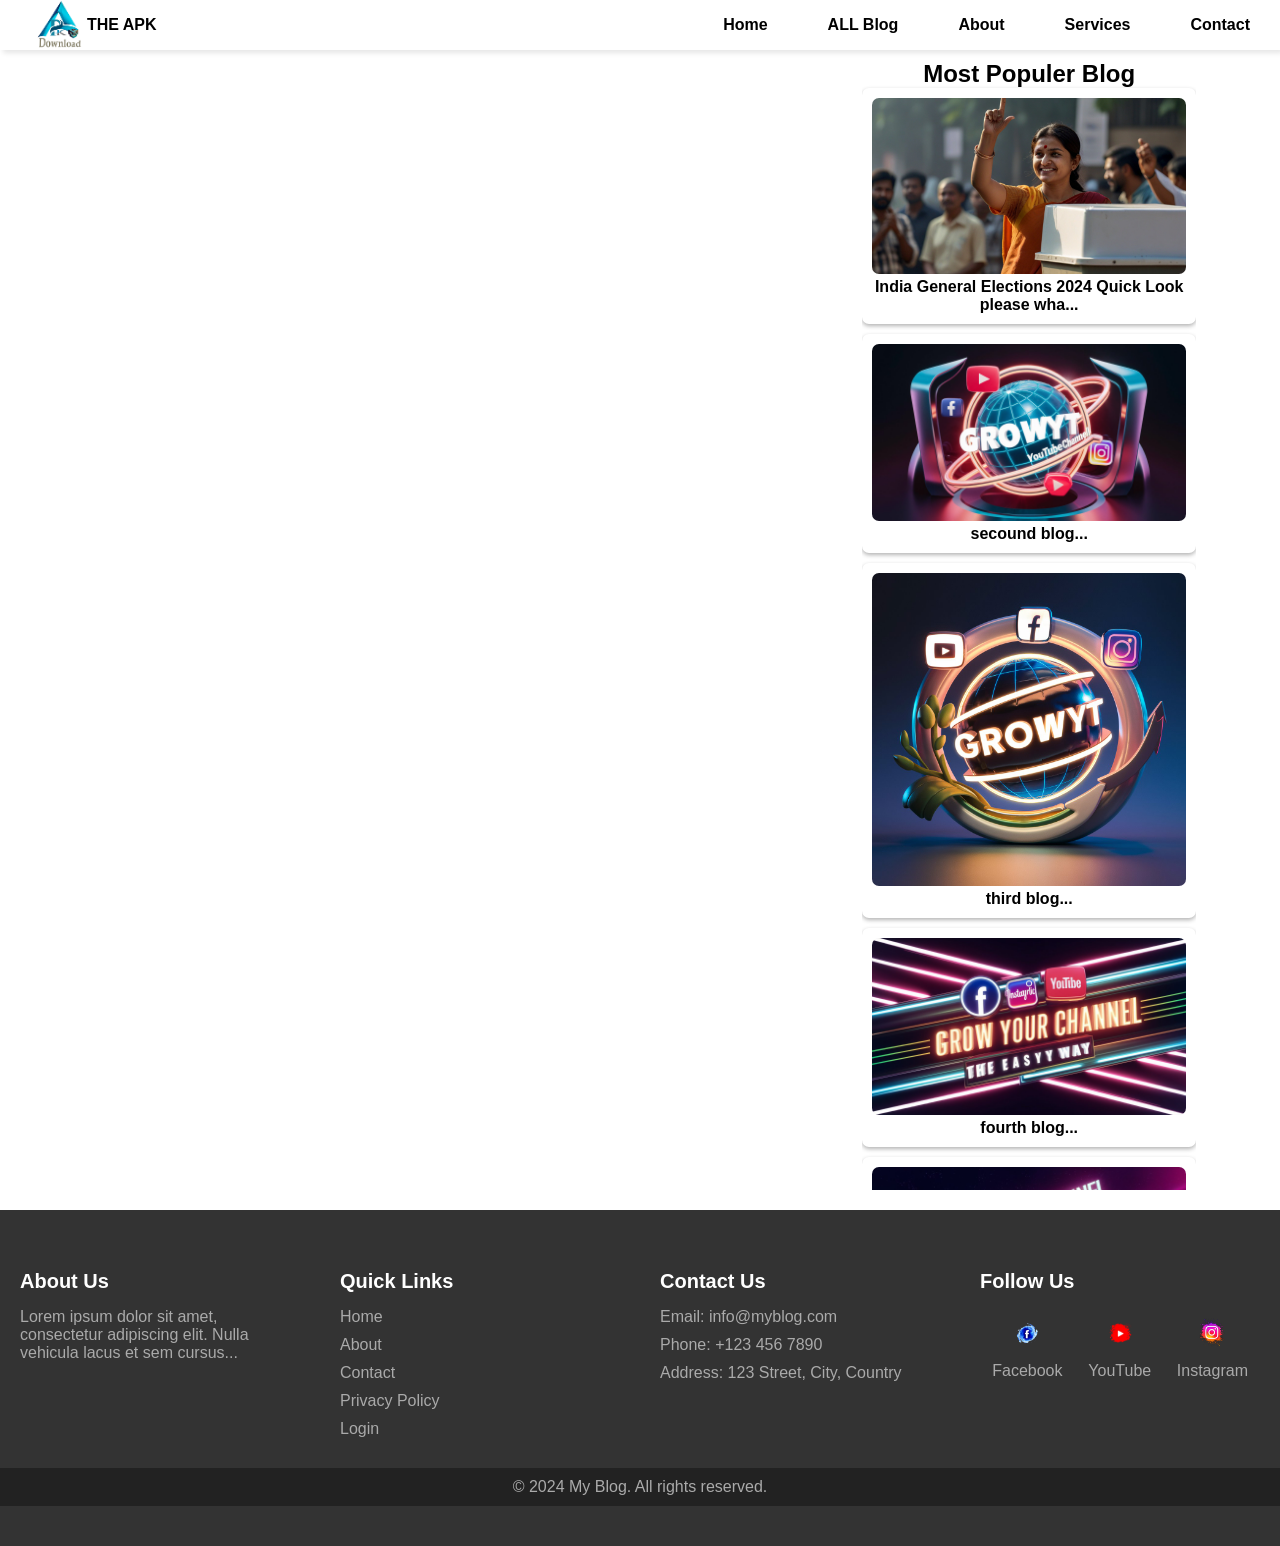
<file: resent_blog.html>
<!DOCTYPE html>
<html lang="en">

<head>
  <meta charset="UTF-8" />
  <meta name="viewport" content="width=device-width, initial-scale=1.0" />
  <title id="Title_top">The Apk Downlods</title>
  <link rel="icon" href="../assets/image/faveicin.png" type="image/x-icon" />
  <link rel="stylesheet" href="../assets/css/blog_detils.css">
</head>

<body>
  <div class="Body">
    <nav>
      <ul class="sidebar">
        <li id="close_menu"><a><svg xmlns="http://www.w3.org/2000/svg" height="26px" viewBox="0 -960 960 960"
              width="26px" fill="#000">
              <path
                d="m256-200-56-56 224-224-224-224 56-56 224 224 224-224 56 56-224 224 224 224-56 56-224-224-224 224Z" />
            </svg></a></li>
        <li><a href="index.html">Home</a></li>
        <li><a href="pages/all_blog.html">ALL Blog</a></li>
        <li><a href="./pages/about.html">About</a></li>
        <li><a href="./pages/services.html">Services</a></li>
        <li><a href="./pages/contact.html">Contact</a></li>
      </ul>
      <ul>
        <li><a href=""><img id="nav_logo" src="../assets/image/faveicin.png" alt="">THE APK</a></li>
        <li class="hide "><a href="index.html">Home</a></li>
        <li class="hide"><a href="all_blog.html">ALL Blog</a></li>
        <li class="hide"><a href="./pages/about.html">About</a></li>
        <li class="hide"><a href="./pages/services.html">Services</a></li>
        <li class="hide"><a href="./pages/contact.html">Contact</a></li>
        <li id="menu_open"><a><svg xmlns="http://www.w3.org/2000/svg" height="26px" viewBox="0 -960 960 960"
              width="26px" fill="#000">
              <path d="M120-240v-80h720v80H120Zm0-200v-80h720v80H120Zm0-200v-80h720v80H120Z">
            </svg></a></li>

      </ul>
    </nav>

  </div>

  <div class="blog">
    <div class="blog-sec">
      <h1 id="blog-title"></h1>
      <img id="blog-main-image" alt="" />
      <p id="blog-description"></p>
      <div id="blog-details" class="blog-details">

      </div>
    </div>
    <div class="re-sec">
      <div id="recent-blogs" class="recent-blogs">
        <h2>Most Populer Blog</h2>
      </div>
    </div>
  </div>
  </div>
  <footer class="footer">
    <div class="container">
      <div class="footer-content">
        <div class="footer-section about">
          <h3>About Us</h3>
          <p>
            Lorem ipsum dolor sit amet, consectetur adipiscing elit. Nulla
            vehicula lacus et sem cursus...
          </p>
        </div>
        <div class="footer-section quick-links">
          <h3>Quick Links</h3>
          <ul>
            <li><a href="index.html">Home</a></li>
            <li><a href="./pages/about.html">About</a></li>
            <li><a href="./pages/contact.html">Contact</a></li>
            <li><a href="./pages/privacy_policy.html">Privacy Policy</a></li>
            <li><a href="./pages/*">Login</a></li>
          </ul>
        </div>
        <div class="footer-section contact">
          <h3>Contact Us</h3>
          <ul>
            <li>Email: info@myblog.com</li>
            <li>Phone: +123 456 7890</li>
            <li>Address: 123 Street, City, Country</li>
          </ul>
        </div>
        <div class="footer-section social">
          <h3>Follow Us</h3>
          <ul class="social-icons">
            <li>
              <a href="#"><img src="../assets/image/facebook.png" alt="Facebook" />Facebook</a>
            </li>
            <li>
              <a href="#"><img src="../assets/image/youtube.png" alt="youtube" />YouTube</a>
            </li>
            <li>
              <a href="#"><img src="../assets/image/instagram.png" alt="Instagram" />Instagram</a>
            </li>

          </ul>
        </div>
      </div>
    </div>
    <div class="footer-bottom">
      <p>&copy; 2024 My Blog. All rights reserved.</p>
    </div>
  </footer>
</body>
<!-- <script type="module" src="./assets/js/config.js"></script> -->
<script type="module" src="./assets/js/resent_blog.js"></script>

</html>
</file>
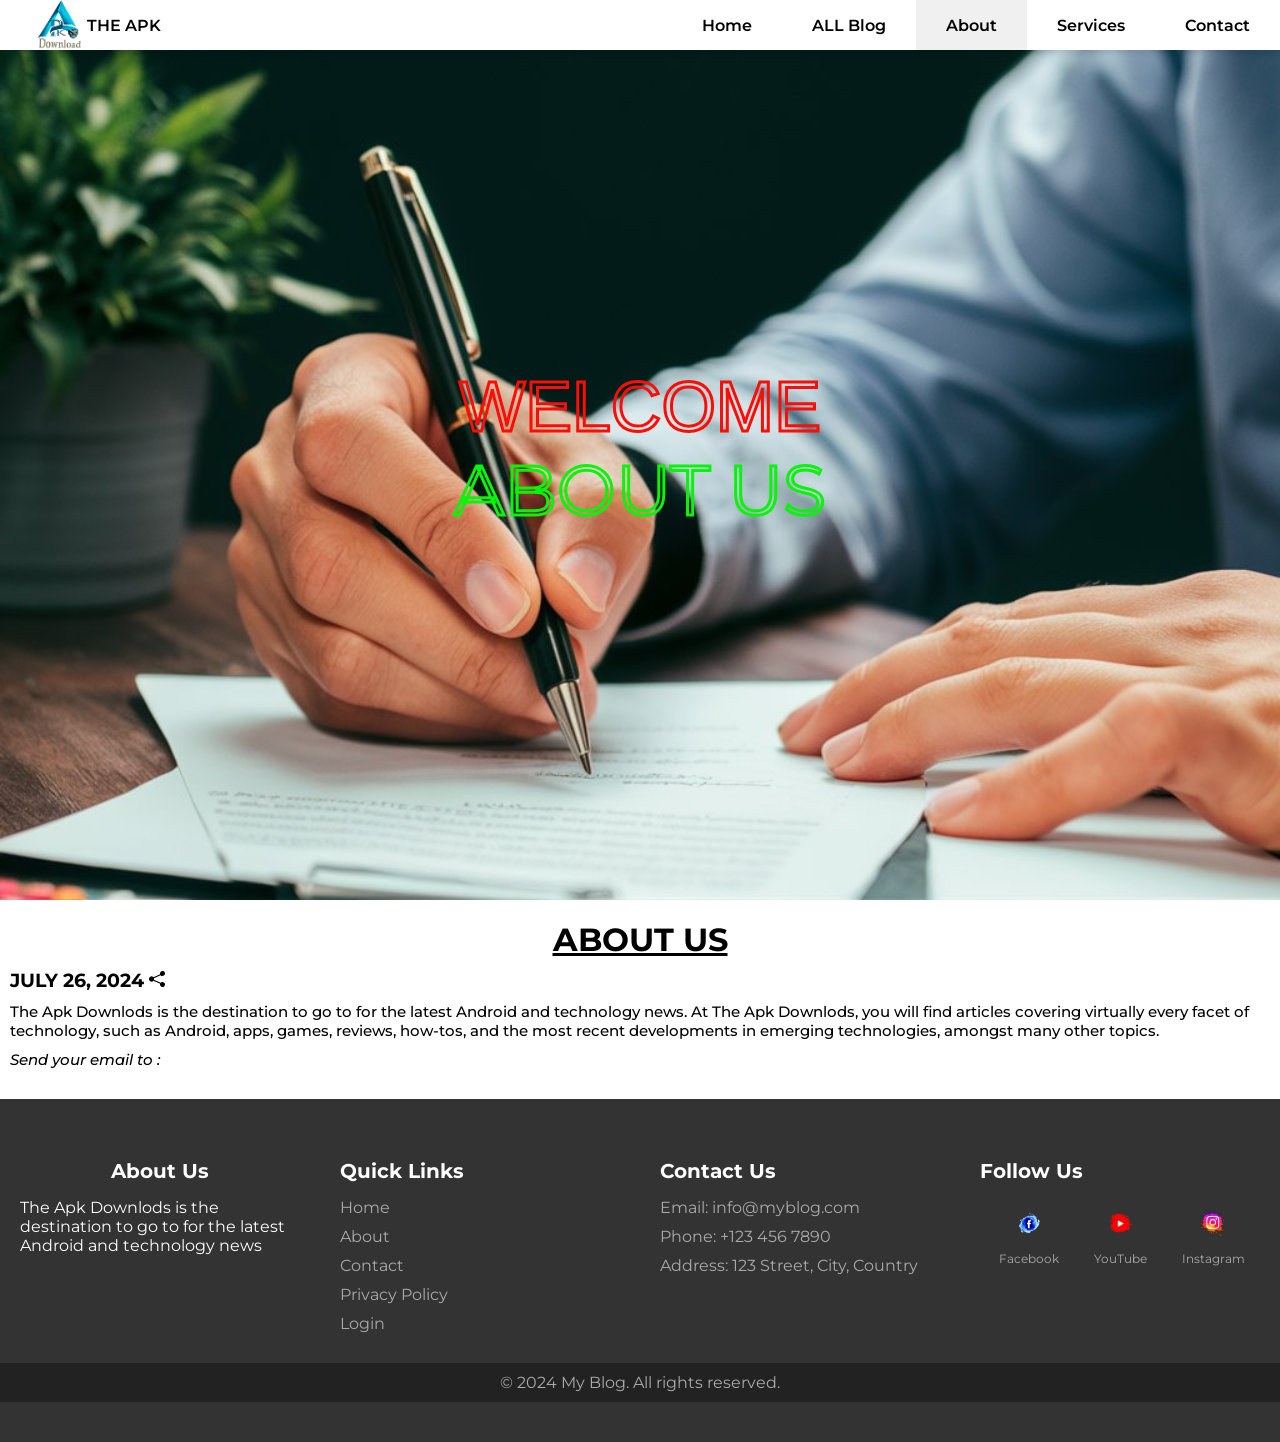
<file: pages/about.html>
<!DOCTYPE html>
<html lang="en">
  <head>
    <meta charset="UTF-8" />
    <meta name="viewport" content="width=device-width, initial-scale=1.0" />
    <title>The Apk Downlods || About us</title>
    <link rel="icon" href="../assets/image/faveicin.png" type="image/x-icon" />
    
     
    <link rel="stylesheet" href="../assets/css/about.css">
  </head>
  <body>
        <div class="Body">
        <nav>
        <ul class="sidebar">
            <li id="close_menu"><a><svg xmlns="http://www.w3.org/2000/svg" height="26px" viewBox="0 -960 960 960" width="26px" fill="#000"><path d="m256-200-56-56 224-224-224-224 56-56 224 224 224-224 56 56-224 224 224 224-56 56-224-224-224 224Z"/></svg></a></li>
            <li ><a  href="../index.html">Home</a></li>
            <li><a href="../all_blog.html">ALL Blog</a></li>
            <li class="activet"><a href="about.html">About</a></li>
            <li><a href="service.html">Services</a></li>
            <li><a href="contact.html">Contact</a></li>
        </ul>
        <ul>
            <li><a href=""><img id="nav_logo" src="../assets/image/faveicin.png" alt="">THE APK</a></li>
            <li class="hide "><a href="../index.html">Home</a></li>
            <li class="hide"><a href="../all_blog.html">ALL Blog</a></li>
            <li class="hide activet" ><a href="about.html">About</a></li>
            <li class="hide"><a href="service.html">Services</a></li>
            <li class="hide"><a href="contact.html">Contact</a></li>
            <li id="menu_open"><a ><svg xmlns="http://www.w3.org/2000/svg" height="26px" viewBox="0 -960 960 960" width="26px" fill="#000"><path d="M120-240v-80h720v80H120Zm0-200v-80h720v80H120Zm0-200v-80h720v80H120Z"></svg></a></li>
            
        </ul>
        </nav>
        <div class="heading_div">
            <h1 class="heading">WELCOME<br><span>about us</span></h1>
        </div>
        </div>
    
        <div class="about">
           <h1>ABOUT US</h1> 
           <div class="all_about">
            <h3>JULY 26, 2024  <svg
          xmlns="http://www.w3.org/2000/svg"
          width="16"
          height="16"
          fill="currentColor"
          class="bi bi-share-fill"
          viewBox="0 0 16 16"
        >
          <path
            d="M11 2.5a2.5 2.5 0 1 1 .603 1.628l-6.718 3.12a2.5 2.5 0 0 1 0 1.504l6.718 3.12a2.5 2.5 0 1 1-.488.876l-6.718-3.12a2.5 2.5 0 1 1 0-3.256l6.718-3.12A2.5 2.5 0 0 1 11 2.5"
          />
        </svg></h3>
            <p>The Apk Downlods is the destination to go to for the latest Android and technology news. At The Apk Downlods, you will find articles covering virtually every facet of technology, such as Android, apps, games, reviews, how-tos, and the most recent developments in emerging technologies, amongst many other topics.</p>
            <h6>Send your email to :</h6>
           </div>
        </div>
        
        <footer class="footer">
        <div class="container">
            <div class="footer-content">
            <div class="footer-section about">
                <h3>About Us</h3>
                <p>
                The Apk Downlods is the destination to go to for the latest Android and
        technology news
                </p>
            </div>
            <div class="footer-section quick-links">
                <h3>Quick Links</h3>
                <ul>
                <li><a href="../index.html">Home</a></li>
                <li><a href="about.html">About</a></li>
                <li><a href="contact.html">Contact</a></li>
                <li><a href="privacy_policy.html">Privacy Policy</a></li>
                <li><a href="./admin/login.html">Login</a></li>
                </ul>
            </div>
            <div class="footer-section contact">
                <h3>Contact Us</h3>
                <ul>
                <li>Email: info@myblog.com</li>
                <li>Phone: +123 456 7890</li>
                <li>Address: 123 Street, City, Country</li>
                </ul>
            </div>
            <div class="footer-section social">
                <h3>Follow Us</h3>
                <ul class="social-icons">
                <li>
                    <a href="#"><img src="../assets/image/facebook.png" alt="Facebook" />Facebook</a>
                </li>
                <li>
                    <a href="#"><img src="../assets/image/youtube.png" alt="youtube" />YouTube</a>
                </li>
                <li>
                    <a href="#"><img src="../assets/image/instagram.png" alt="Instagram" />Instagram</a>
                </li>
                
                </ul>
            </div>
            </div>
        </div>
        <div class="footer-bottom">
            <p>&copy; 2024 My Blog. All rights reserved.</p>
        </div>
        </footer>
  </body>
  <script src="../assets/js/about.js"></script>
    
</html>
</file>
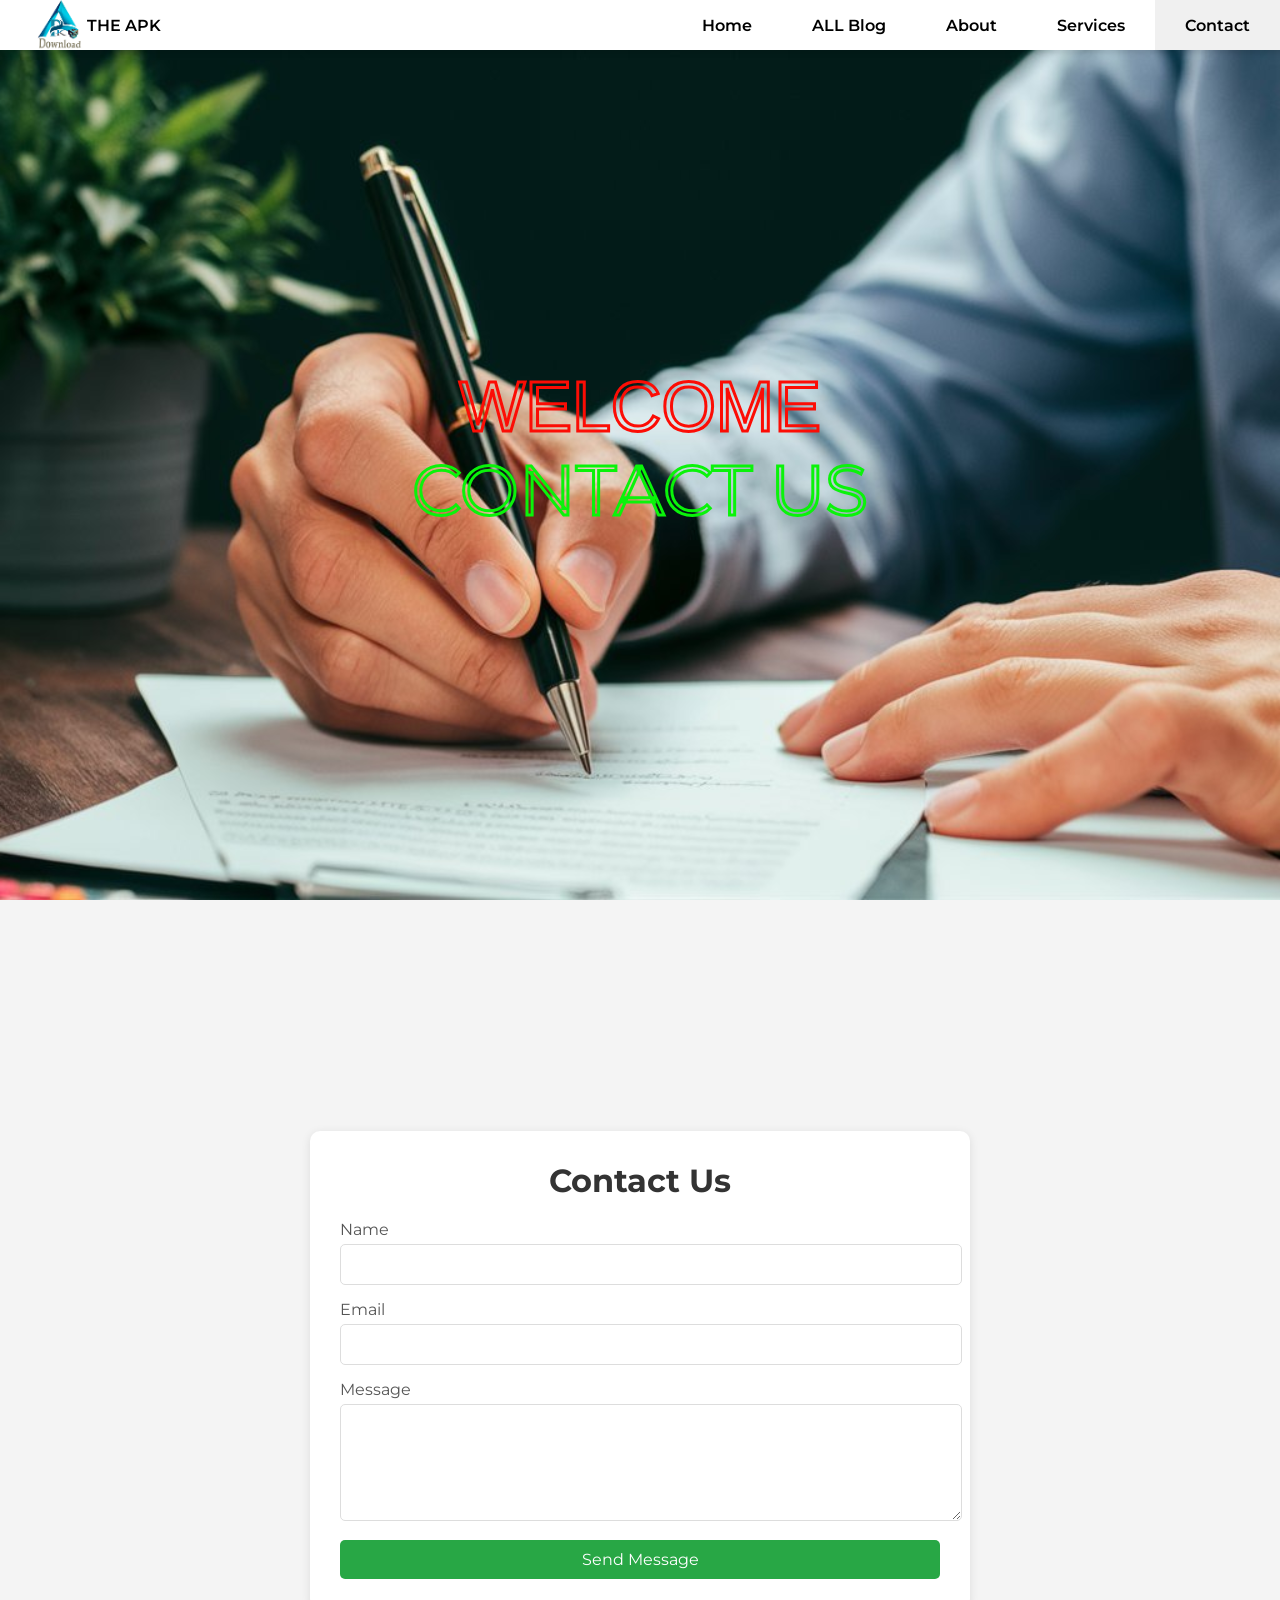
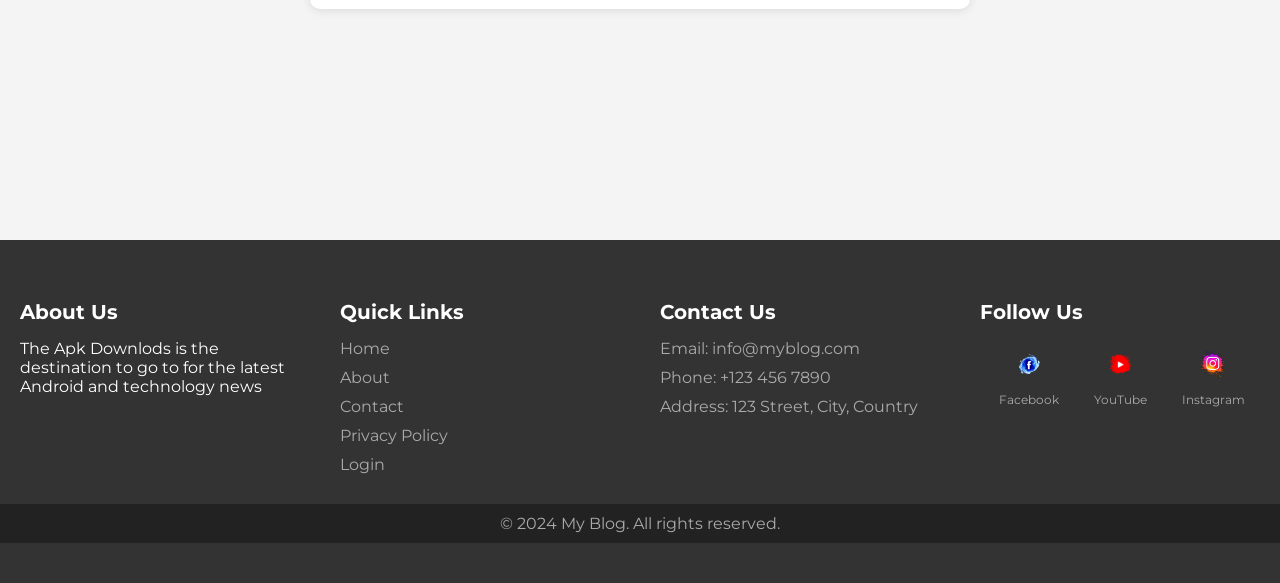
<file: pages/contact.html>
<!DOCTYPE html>
<html lang="en">

<head>
    <meta charset="UTF-8" />
    <meta name="viewport" content="width=device-width, initial-scale=1.0" />
    <title>The Apk Downlods|| contact us</title>
    <link rel="icon" href="../assets/image/faveicin.png" type="image/x-icon" />


    <link rel="stylesheet" href="../assets/css/contact.css">
</head>

<body>
    <div class="Body">
        <nav>
            <ul class="sidebar">
                <li id="close_menu"><a><svg xmlns="http://www.w3.org/2000/svg" height="26px" viewBox="0 -960 960 960"
                            width="26px" fill="#000">
                            <path
                                d="m256-200-56-56 224-224-224-224 56-56 224 224 224-224 56 56-224 224 224 224-56 56-224-224-224 224Z" />
                        </svg></a></li>
                <li><a href="../index.html">Home</a></li>
                <li><a href="../all_blog.html">ALL Blog</a></li>
                <li><a href="about.html">About</a></li>
                <li><a href="service.html">Services</a></li>
                <li class="activet"><a href="contact.html">Contact</a></li>
            </ul>
            <ul>
                <li><a href=""><img id="nav_logo" src="../assets/image/faveicin.png" alt="">THE APK</a></li>
                <li class="hide "><a href="../index.html">Home</a></li>
                <li class="hide"><a href="../all_blog.html">ALL Blog</a></li>
                <li class="hide"><a href="about.html">About</a></li>
                <li class="hide"><a href="service.html">Services</a></li>
                <li class="hide activet"><a href="contact.html">Contact</a></li>
                <li id="menu_open"><a><svg xmlns="http://www.w3.org/2000/svg" height="26px" viewBox="0 -960 960 960"
                            width="26px" fill="#000">
                            <path d="M120-240v-80h720v80H120Zm0-200v-80h720v80H120Zm0-200v-80h720v80H120Z">
                        </svg></a></li>

            </ul>
        </nav>
        <div class="heading_div">
            <h1 class="heading">WELCOME<br><span>contact us</span></h1>
        </div>
    </div>
    <div class="contact_us">
        <div class="cont">
            <h1>Contact Us</h1>
            <form action="/submit_form" method="POST" class="contact-form">
                <div class="form-group">
                    <label for="name">Name</label>
                    <input type="text" id="name" name="name" autocomplete="off" required>
                </div>
                <div class="form-group">
                    <label for="email">Email</label>
                    <input type="email" id="email" autocomplete="off" name="email" required>
                </div>
                <div class="form-group">
                    <label for="message">Message</label>
                    <textarea id="message" autocomplete="off" name="message" rows="5" required></textarea>
                </div>
                <button type="submit">Send Message</button>
            </form>
        </div>
    </div>
    <footer class="footer">
        <div class="container">
            <div class="footer-content">
                <div class="footer-section about">
                    <h3>About Us</h3>
                    <p>
                        The Apk Downlods is the destination to go to for the latest Android and
                        technology news
                    </p>
                </div>
                <div class="footer-section quick-links">
                    <h3>Quick Links</h3>
                    <ul>
                        <li><a href="../index.html">Home</a></li>
                        <li><a href="about.html">About</a></li>
                        <li><a href="contact.html">Contact</a></li>
                        <li><a href="privacy_policy.html">Privacy Policy</a></li>
                        <li><a href="./admin/login.html">Login</a></li>
                    </ul>
                </div>
                <div class="footer-section contact">
                    <h3>Contact Us</h3>
                    <ul>
                        <li>Email: info@myblog.com</li>
                        <li>Phone: +123 456 7890</li>
                        <li>Address: 123 Street, City, Country</li>
                    </ul>
                </div>
                <div class="footer-section social">
                    <h3>Follow Us</h3>
                    <ul class="social-icons">
                        <li>
                            <a href="#"><img src="../assets/image/facebook.png" alt="Facebook" />Facebook</a>
                        </li>
                        <li>
                            <a href="#"><img src="../assets/image/youtube.png" alt="youtube" />YouTube</a>
                        </li>
                        <li>
                            <a href="#"><img src="../assets/image/instagram.png" alt="Instagram" />Instagram</a>
                        </li>

                    </ul>
                </div>
            </div>
        </div>
        <div class="footer-bottom">
            <p>&copy; 2024 My Blog. All rights reserved.</p>
        </div>
    </footer>
</body>
<script src="../assets/js/privacy_policy.js"></script>

</html>
</file>
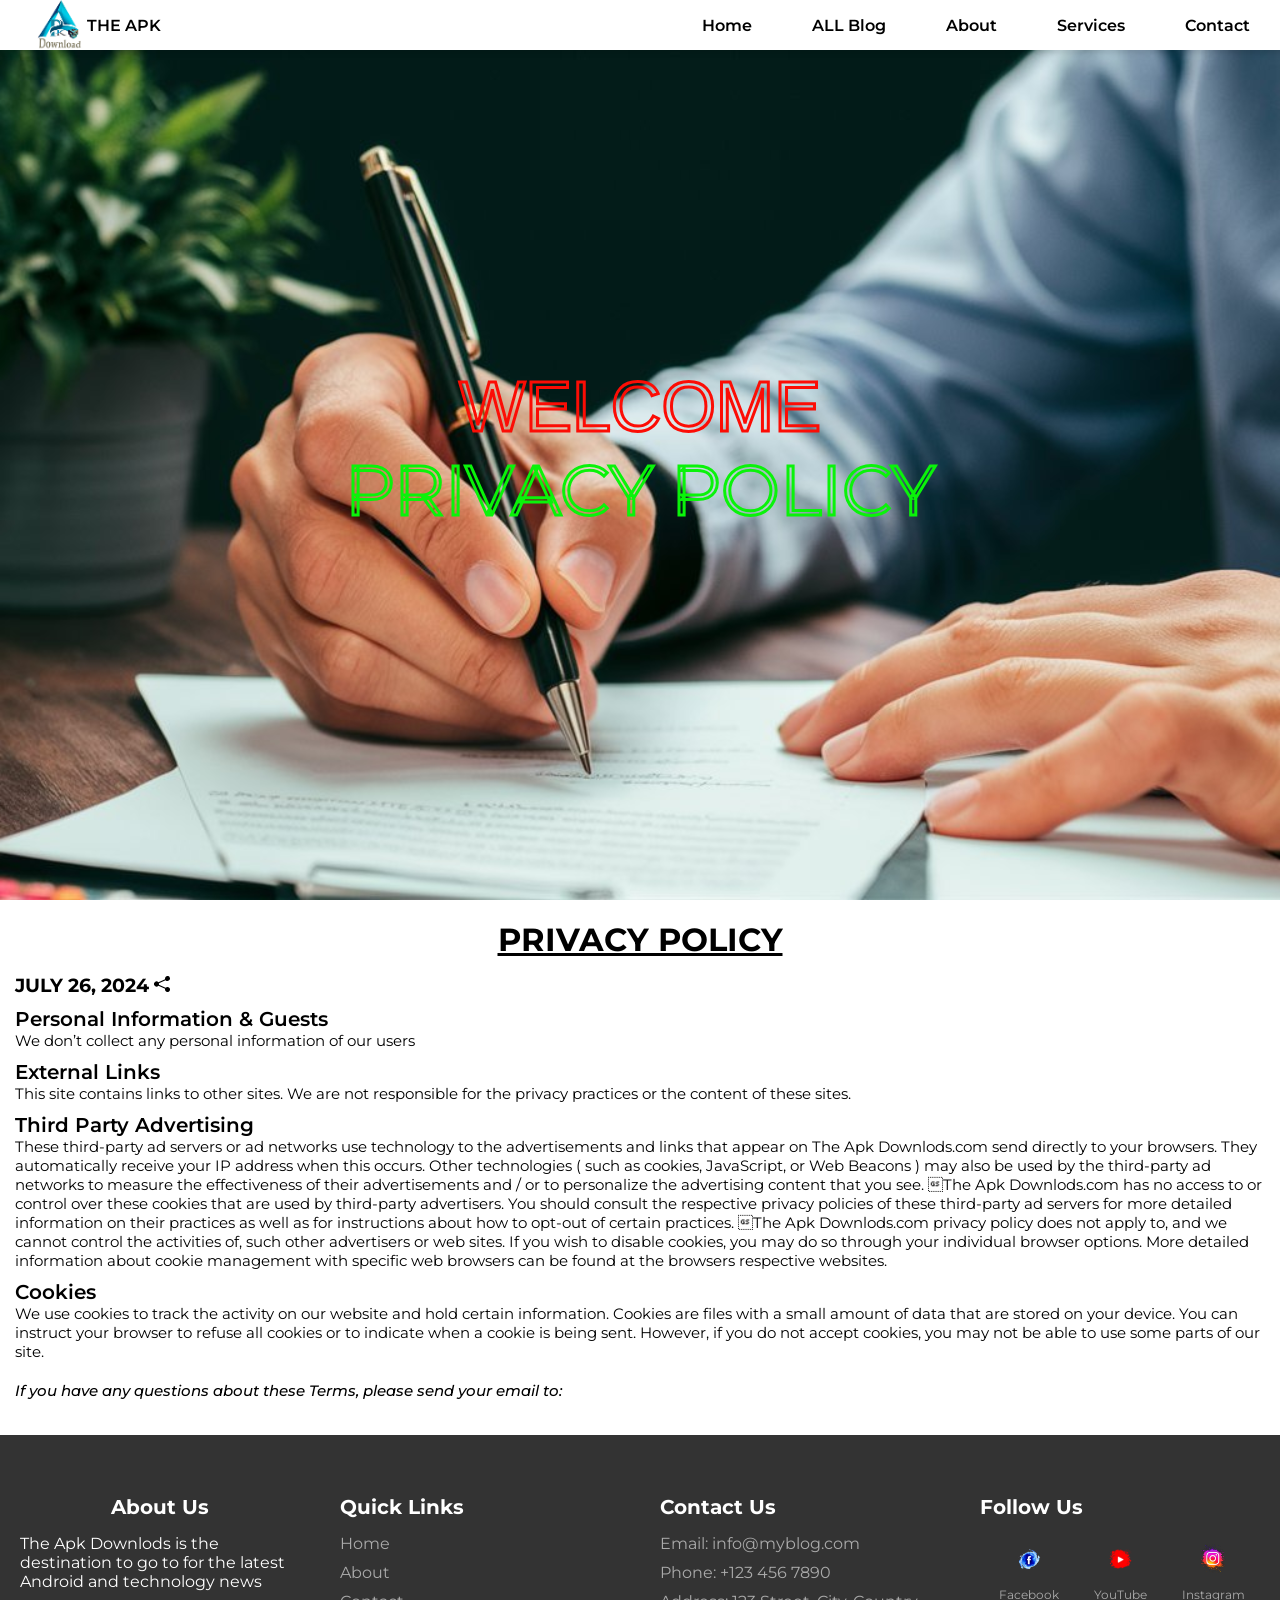
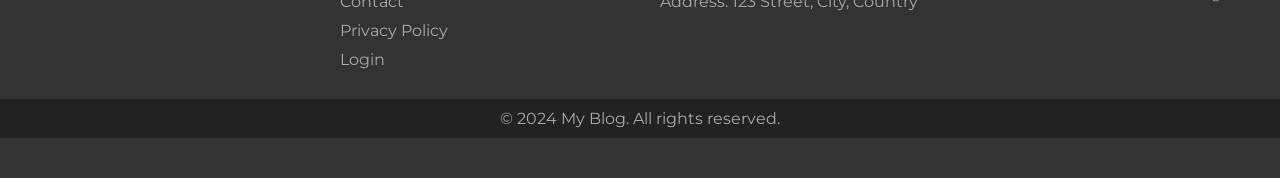
<file: pages/privacy_policy.html>
<!DOCTYPE html>
<html lang="en">

<head>
    <meta charset="UTF-8" />
    <meta name="viewport" content="width=device-width, initial-scale=1.0" />
    <title>The Apk Downlods|| Privacy Policy</title>
    <link rel="icon" href="../assets/image/faveicin.png" type="image/x-icon" />


    <link rel="stylesheet" href="../assets/css/privacy_policy.css">
</head>

<body>
    <div class="Body">
        <nav>
            <ul class="sidebar">
                <li id="close_menu"><a><svg xmlns="http://www.w3.org/2000/svg" height="26px" viewBox="0 -960 960 960"
                            width="26px" fill="#000">
                            <path
                                d="m256-200-56-56 224-224-224-224 56-56 224 224 224-224 56 56-224 224 224 224-56 56-224-224-224 224Z" />
                        </svg></a></li>
                <li><a href="../index.html">Home</a></li>
                <li><a href="../all_blog.html">ALL Blog</a></li>
                <li><a href="about.html">About</a></li>
                <li><a href="service.html">Services</a></li>
                <li><a href="contact.html">Contact</a></li>
            </ul>
            <ul>
                <li><a href=""><img id="nav_logo" src="../assets/image/faveicin.png" alt="">THE APK</a></li>
                <li class="hide "><a href="../index.html">Home</a></li>
                <li class="hide"><a href="../all_blog.html">ALL Blog</a></li>
                <li class="hide"><a href="about.html">About</a></li>
                <li class="hide"><a href="service.html">Services</a></li>
                <li class="hide"><a href="contact.html">Contact</a></li>
                <li id="menu_open"><a><svg xmlns="http://www.w3.org/2000/svg" height="26px" viewBox="0 -960 960 960"
                            width="26px" fill="#000">
                            <path d="M120-240v-80h720v80H120Zm0-200v-80h720v80H120Zm0-200v-80h720v80H120Z">
                        </svg></a></li>

            </ul>
        </nav>
        <div class="heading_div">
            <h1 class="heading">WELCOME<br><span>Privacy Policy</span></h1>
        </div>
    </div>

    <div class="about">
        <h1>Privacy Policy</h1>
        <div class="all_about">
            <h3>JULY 26, 2024 <svg xmlns="http://www.w3.org/2000/svg" width="16" height="16" fill="currentColor"
                    class="bi bi-share-fill" viewBox="0 0 16 16">
                    <path
                        d="M11 2.5a2.5 2.5 0 1 1 .603 1.628l-6.718 3.12a2.5 2.5 0 0 1 0 1.504l6.718 3.12a2.5 2.5 0 1 1-.488.876l-6.718-3.12a2.5 2.5 0 1 1 0-3.256l6.718-3.12A2.5 2.5 0 0 1 11 2.5" />
                </svg></h3>
            <h2>Personal Information & Guests</h2>
            <p>We don’t collect any personal information of our users</p>
            <h2>External Links</h2>
            <p>This site contains links to other sites. We are not responsible for the privacy practices or the content
                of these sites.</p>
            <h2>Third Party Advertising</h2>
            <p>These third-party ad servers or ad networks use technology to the advertisements and links that appear on
                The Apk Downlods.com send directly to your browsers. They automatically receive your IP address when
                this occurs. Other technologies ( such as cookies, JavaScript, or Web Beacons ) may also be used by the
                third-party ad networks to measure the effectiveness of their advertisements and / or to personalize the
                advertising content that you see.

                The Apk Downlods.com has no access to or control over these cookies that are used by third-party
                advertisers.

                You should consult the respective privacy policies of these third-party ad servers for more detailed
                information on their practices as well as for instructions about how to opt-out of certain practices.
                The Apk Downlods.com privacy policy does not apply to, and we cannot control the activities of, such
                other advertisers or web sites.

                If you wish to disable cookies, you may do so through your individual browser options. More detailed
                information about cookie management with specific web browsers can be found at the browsers respective
                websites.</p>
            <h2>Cookies</h2>
            <p>We use cookies to track the activity on our website and hold certain information.
                Cookies are files with a small amount of data that are stored on your device. You can instruct your
                browser to refuse
                all cookies or to indicate when a cookie is being sent. However, if you do not accept cookies, you may
                not be able to
                use some parts of our site.</p>
            <h6>If you have any questions about these Terms, please send your email to:</h6>
        </div>
    </div>

    <footer class="footer">
        <div class="container">
            <div class="footer-content">
                <div class="footer-section about">
                    <h3>About Us</h3>
                    <p>
                        The Apk Downlods is the destination to go to for the latest Android and
                        technology news
                    </p>
                </div>
                <div class="footer-section quick-links">
                    <h3>Quick Links</h3>
                    <ul>
                        <li><a href="../index.html">Home</a></li>
                        <li><a href="about.html">About</a></li>
                        <li><a href="contact.html">Contact</a></li>
                        <li><a href="privacy_policy.html">Privacy Policy</a></li>
                        <li><a href="./admin/login.html">Login</a></li>
                    </ul>
                </div>
                <div class="footer-section contact">
                    <h3>Contact Us</h3>
                    <ul>
                        <li>Email: info@myblog.com</li>
                        <li>Phone: +123 456 7890</li>
                        <li>Address: 123 Street, City, Country</li>
                    </ul>
                </div>
                <div class="footer-section social">
                    <h3>Follow Us</h3>
                    <ul class="social-icons">
                        <li>
                            <a href="#"><img src="../assets/image/facebook.png" alt="Facebook" />Facebook</a>
                        </li>
                        <li>
                            <a href="#"><img src="../assets/image/youtube.png" alt="youtube" />YouTube</a>
                        </li>
                        <li>
                            <a href="#"><img src="../assets/image/instagram.png" alt="Instagram" />Instagram</a>
                        </li>

                    </ul>
                </div>
            </div>
        </div>
        <div class="footer-bottom">
            <p>&copy; 2024 My Blog. All rights reserved.</p>
        </div>
    </footer>
</body>
<script src="../assets/js/privacy_policy.js"></script>

</html>
</file>
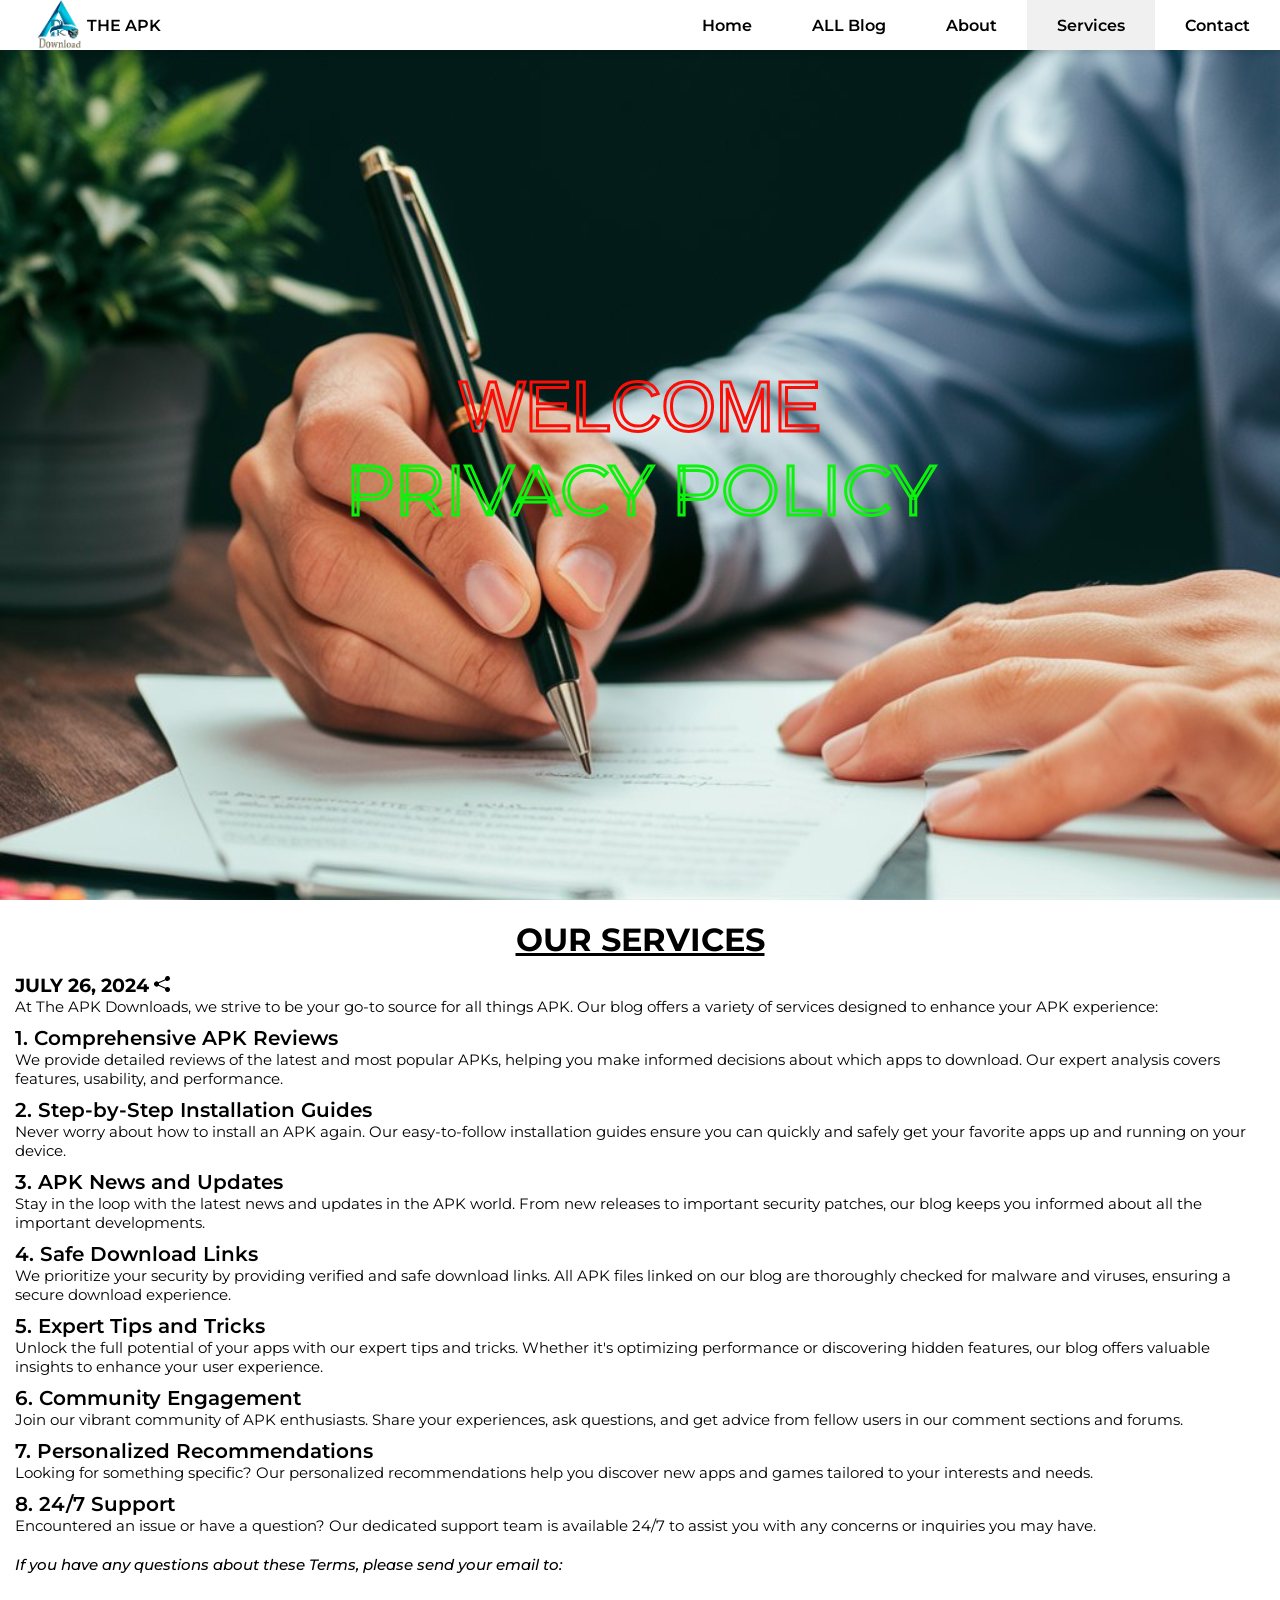
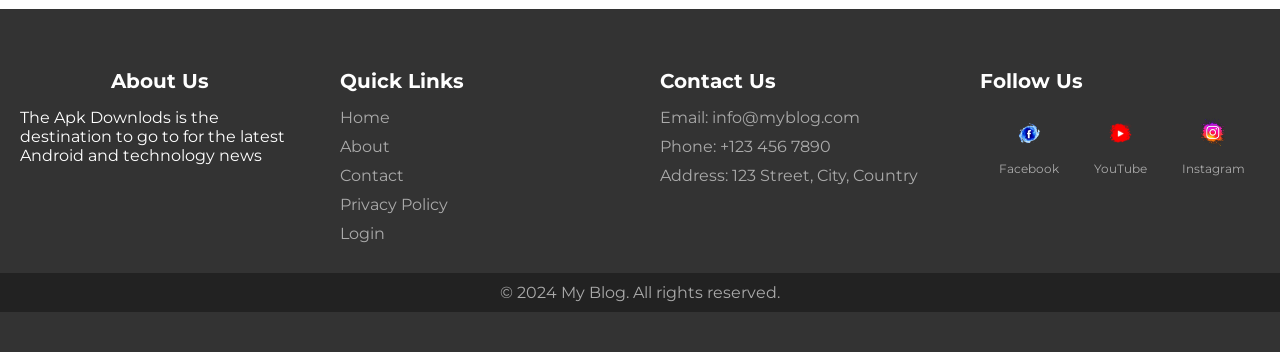
<file: pages/service.html>
<!DOCTYPE html>
<html lang="en">

<head>
    <meta charset="UTF-8" />
    <meta name="viewport" content="width=device-width, initial-scale=1.0" />
    <title>The Apk Downloads|| Our Services</title>
    <link rel="icon" href="../assets/image/faveicin.png" type="image/x-icon" />


    <link rel="stylesheet" href="../assets/css/privacy_policy.css">
</head>

<body>
    <div class="Body">
        <nav>
            <ul class="sidebar">
                <li id="close_menu"><a><svg xmlns="http://www.w3.org/2000/svg" height="26px" viewBox="0 -960 960 960"
                            width="26px" fill="#000">
                            <path
                                d="m256-200-56-56 224-224-224-224 56-56 224 224 224-224 56 56-224 224 224 224-56 56-224-224-224 224Z" />
                        </svg></a></li>
                <li><a href="../index.html">Home</a></li>
                <li><a href="../all_blog.html">ALL Blog</a></li>
                <li><a href="about.html">About</a></li>
                <li class="activet"><a href="service.html">Services</a></li>
                <li><a href="contact.html">Contact</a></li>
            </ul>
            <ul>
                <li><a href=""><img id="nav_logo" src="../assets/image/faveicin.png" alt="">THE APK</a></li>
                <li class="hide "><a href="../index.html">Home</a></li>
                <li class="hide"><a href="../all_blog.html">ALL Blog</a></li>
                <li class="hide"><a href="about.html">About</a></li>
                <li class="hide activet"><a href="service.html">Services</a></li>
                <li class="hide"><a href="contact.html">Contact</a></li>
                <li id="menu_open"><a><svg xmlns="http://www.w3.org/2000/svg" height="26px" viewBox="0 -960 960 960"
                            width="26px" fill="#000">
                            <path d="M120-240v-80h720v80H120Zm0-200v-80h720v80H120Zm0-200v-80h720v80H120Z">
                        </svg></a></li>

            </ul>
        </nav>
        <div class="heading_div">
            <h1 class="heading">WELCOME<br><span>Privacy Policy</span></h1>
        </div>
    </div>

    <div class="about">
        <h1>Our Services</h1>
        <div class="all_about">
            <h3>JULY 26, 2024 <svg xmlns="http://www.w3.org/2000/svg" width="16" height="16" fill="currentColor"
                    class="bi bi-share-fill" viewBox="0 0 16 16">
                    <path
                        d="M11 2.5a2.5 2.5 0 1 1 .603 1.628l-6.718 3.12a2.5 2.5 0 0 1 0 1.504l6.718 3.12a2.5 2.5 0 1 1-.488.876l-6.718-3.12a2.5 2.5 0 1 1 0-3.256l6.718-3.12A2.5 2.5 0 0 1 11 2.5" />
                </svg></h3>
            <!-- <h2>Personal Information & Guests</h2> -->
            <p>At The APK Downloads, we strive to be your go-to source for all things APK. Our blog offers a variety of
                services designed to enhance your APK experience:</p>
            <h2>1. Comprehensive APK Reviews</h2>
            <p>We provide detailed reviews of the latest and most popular APKs, helping you make informed decisions
                about which apps to download. Our expert analysis covers features, usability, and performance.</p>
            <h2>2. Step-by-Step Installation Guides</h2>
            <p>Never worry about how to install an APK again. Our easy-to-follow installation guides ensure you can
                quickly and safely get your favorite apps up and running on your device.</p>
            <h2>3. APK News and Updates</h2>
            <p>Stay in the loop with the latest news and updates in the APK world. From new releases to important
                security patches, our blog keeps you informed about all the important developments.</p>
            <h2>4. Safe Download Links</h2>
            <p>We prioritize your security by providing verified and safe download links. All APK files linked on our
                blog are thoroughly checked for malware and viruses, ensuring a secure download experience.</p>
            <h2>5. Expert Tips and Tricks</h2>
            <p>Unlock the full potential of your apps with our expert tips and tricks. Whether it's optimizing
                performance or discovering hidden features, our blog offers valuable insights to enhance your user
                experience.</p>
            <h2>6. Community Engagement</h2>
            <p>Join our vibrant community of APK enthusiasts. Share your experiences, ask questions, and get advice from
                fellow users in our comment sections and forums.</p>
            <h2>7. Personalized Recommendations</h2>
            <p>Looking for something specific? Our personalized recommendations help you discover new apps and games
                tailored to your interests and needs.</p>
            <h2>8. 24/7 Support</h2>
            <p>Encountered an issue or have a question? Our dedicated support team is available 24/7 to assist you with
                any concerns or inquiries you may have.</p>
            <h6>If you have any questions about these Terms, please send your email to:</h6>
        </div>
    </div>

    <footer class="footer">
        <div class="container">
            <div class="footer-content">
                <div class="footer-section about">
                    <h3>About Us</h3>
                    <p>
                        The Apk Downlods is the destination to go to for the latest Android and
                        technology news
                    </p>
                </div>
                <div class="footer-section quick-links">
                    <h3>Quick Links</h3>
                    <ul>
                        <li><a href="../index.html">Home</a></li>
                        <li><a href="about.html">About</a></li>
                        <li><a href="contact.html">Contact</a></li>
                        <li><a href="privacy_policy.html">Privacy Policy</a></li>
                        <li><a href="./admin/login.html">Login</a></li>
                    </ul>
                </div>
                <div class="footer-section contact">
                    <h3>Contact Us</h3>
                    <ul>
                        <li>Email: info@myblog.com</li>
                        <li>Phone: +123 456 7890</li>
                        <li>Address: 123 Street, City, Country</li>
                    </ul>
                </div>
                <div class="footer-section social">
                    <h3>Follow Us</h3>
                    <ul class="social-icons">
                        <li>
                            <a href="#"><img src="../assets/image/facebook.png" alt="Facebook" />Facebook</a>
                        </li>
                        <li>
                            <a href="#"><img src="../assets/image/youtube.png" alt="youtube" />YouTube</a>
                        </li>
                        <li>
                            <a href="#"><img src="../assets/image/instagram.png" alt="Instagram" />Instagram</a>
                        </li>

                    </ul>
                </div>
            </div>
        </div>
        <div class="footer-bottom">
            <p>&copy; 2024 My Blog. All rights reserved.</p>
        </div>
    </footer>
</body>
<script src="../assets/js/privacy_policy.js"></script>

</html>
</file>
<file: assets/css/blog_detils.css>
/* --------------------Navbar------------------- */
@import url("https://fonts.googleapis.com/css2?family=Poetsen+One&display=swap");

* {
  margin: 0;
  padding: 0;
  box-sizing: border-box;
  font-family: "Segoe UI", Tahoma, Geneva, Verdana, sans-serif;
}

body {
  margin-top: 40px;
}

nav {
  background-color: white;
  box-shadow: 3px 3px 5px rgba(0, 0, 0, 0.1);
  top: 0;
  position: fixed;
  width: 100%;
  z-index: 10;
}

nav ul {
  width: 100%;
  list-style: none;
  display: flex;
  justify-content: flex-end;
  align-items: center;
}

nav li {
  height: 50px;
}

nav a {
  height: 100%;
  padding: 0 30px;
  text-decoration: none;
  display: flex;
  align-items: center;
  color: black;
  font-weight: 600;
}

#nav_logo {
  width: 10%;
}

nav a:hover {
  background-color: #f0f0f0;
}

.active {
  background-color: #f0f0f0;
}

nav li:first-child {
  margin-right: auto;
}

.sidebar {
  position: fixed;
  top: 0;
  right: 0;
  height: 100vh;
  width: 250px;
  z-index: 5;
  background-color: rgb(199, 194, 194);
  box-shadow: -10px 0 -10px rgba(0, 0, 0, 0.1);
  display: none;
  flex-direction: column;
  align-items: flex-start;
  justify-content: flex-start;
}

.sidebar li {
  width: 100%;
}

.sidebar a {
  width: 100%;
}

#menu_open {
  display: none;
}

.heading_div {
  width: 700px;
  height: 500px;
  position: absolute;
  top: 0;
  bottom: 0;
  left: 0;
  right: 0;
  margin: auto;
}

@media (max-width: 800px) {
  .hide {
    display: none;
  }
  body {
    margin-top: 20;
  }
  #menu_open {
    display: flex;
  }
  .heading {
    font-size: 40px;
  }
  .heading_div {
    width: auto;
  }
}

/* ------------------Popular Blog------------------- */
.blog {
  width: 90%;
  height: 130vh;
  display: flex;
  flex-direction: row;
  padding: 20px;
  margin: 0 auto;
}
#blog-main-image {
  width: 100%;
}
#blog-title {
  font-size: 25px;
}
.blog-sec {
  width: 70%;
  overflow-y: auto;
}

.blog-sec h2 {
  margin: 10px 0;
  font-size: 23px;
  text-decoration: underline;
}

.blog-details img {
  display: flex;
  flex-direction: column;
  width: 100%;
}

.blog-details h4 {
  margin: 10px 0;
}

.re-sec {
  width: 30%;
  overflow-y: auto;
  text-align: center;
}

.recent-blogs img {
  width: 100%;
  border-radius: 7px;
}

.blog-card {
  padding: 10px;
  box-shadow: 0 2px 4px rgba(0, 0, 0, 0.3);
  /* border: 2px solid green; */
  border-radius: 7px;
  margin-bottom: 10px;
}

@media (max-width: 800px) {
  .blog {
    flex-direction: column;
    height: auto;
  }
  .blog-sec,
  .re-sec {
    width: 100%;
  }
  .blog-card {
    margin-top: 20px;
  }
  .recent-blogs h2 {
    margin: 10px 0 0 0;
    text-decoration: underline;
  }
}

/* ------------------Footer------------------- */
.footer {
  background: #333;
  color: #fff;
  padding: 40px 0;
}

.footer .container {
  display: flex;
  flex-wrap: wrap;
  justify-content: space-between;
}

.footer .footer-content {
  display: flex;
  flex-wrap: wrap;
  justify-content: space-between;
  width: 100%;
}

.footer .footer-section {
  flex: 1;
  margin: 20px;
  min-width: 200px;
}

.footer .footer-section h3 {
  margin-bottom: 15px;
  font-size: 20px;
  color: #fff;
}

.footer .footer-section p,
.footer .footer-section ul,
.footer .footer-section li {
  margin: 0;
  padding: 0;
  list-style: none;
  color: #aaa;
}

.footer .footer-section ul {
  margin-top: 10px;
}

.footer .footer-section ul li {
  margin-bottom: 10px;
}

.footer .footer-section ul li a {
  text-decoration: none;
  color: #aaa;
  transition: color 0.3s ease;
}

.footer .footer-section ul li a:hover {
  color: #fff;
}

.footer .social-icons {
  display: flex;
  margin-top: 10px;
}

.footer .social-icons li {
  margin: 0 10px;
  display: flex;
  justify-content: center;
  text-align: center;
}

.footer .social-icons img {
  width: 50px;
  height: 50px;
}

.footer-bottom {
  background: #222;
  padding: 10px 0;
  text-align: center;
  color: #aaa;
}

@media (max-width: 768px) {
  .footer .footer-content {
    flex-direction: column;
    align-items: center;
  }
  .footer .social-icons {
    flex-direction: column;
  }
  .footer .social-icons img {
    width: 50%;
  }
  .footer .footer-section {
    margin: 10px 0;
    text-align: center;
  }
}
</file>
<file: assets/css/about.css>
/* @import url("https://fonts.googleapis.com/css2?family=Poetsen+One&display=swap"); */
@import url("https://fonts.googleapis.com/css2?family=Montserrat:ital,wght@0,100..900;1,100..900&family=Poppins:ital,wght@0,100;0,200;0,300;0,400;0,500;0,600;0,700;0,800;0,900;1,100;1,200;1,300;1,400;1,500;1,600;1,700;1,800;1,900&display=swap");
* {
  margin: 0;
  padding: 0;
  font-family: "Montserrat", sans-serif;
}
/* body {
  font-family: "Montserrat", sans-serif;
} */
.Body {
  display: block;
  min-height: 100vh;
  background-image: url(../image/blog.jpeg);
  background-size: cover;
  background-repeat: no-repeat;
  background-position: center;
  background-blend-mode: darken;
  font-family: "Segoe UI", Tahoma, Geneva, Verdana, sans-serif;
}
nav {
  background-color: white;
  box-shadow: 3px 3px 5px rgba(0, 0, 0, 0.1);
  top: 0;
  position: fixed;
  width: 100%;
  z-index: 10;
}
nav ul {
  width: 100%;
  list-style: none;
  display: flex;
  justify-content: flex-end;
  align-items: center;
}
nav li {
  height: 50px;
}
nav a {
  height: 100%;
  padding: 0 30px;
  text-decoration: none;
  display: flex;
  align-items: center;
  color: black;
  font-weight: 600;
}
#nav_logo {
  width: 10%;
}
nav a:hover {
  background-color: #f0f0f0;
}
.activet {
  background-color: #f0f0f0;
}
nav li:first-child {
  margin-right: auto;
}
.sidebar {
  position: fixed;
  top: 0;
  right: 0;
  height: 100vh;
  width: 250px;
  z-index: 5;
  background-color: rgb(199, 194, 194);
  /* backdrop-filter: blur(10px); */
  box-shadow: -10px 0 -10px rgba(0, 0, 0, 0.1);
  display: none;
  flex-direction: column;
  align-items: flex-start;
  justify-content: flex-start;
}
.sidebar li {
  width: 100%;
}
.sidebar a {
  width: 100%;
}
#menu_open {
  display: none;
}
.heading_div {
  width: 700px;
  height: 500px;
  /* background-color: red; */
  position: absolute;
  top: 0;
  bottom: 0;
  left: 0;
  right: 0;
  margin: auto;
}
.heading {
  text-transform: uppercase;
  color: #f0f0f0;
  position: relative;
  top: 50%;
  transform: translateY(-50%);
  justify-content: center;
  align-items: center;
  text-align: center;
  font-size: 70px;
  color: transparent;
  box-shadow: -10px 0 -10px rgba(0, 0, 0, 0.1);
  font-family: "Poetsen One", sans-serif;
  font-weight: 400;
  font-style: normal;
  -webkit-text-stroke: 3px rgb(252, 13, 5);
}
.heading span {
  color: transparent;
  -webkit-text-stroke: 3px rgb(10, 243, 10);
}
@media (max-width: 800px) {
  .hide {
    display: none;
  }
  #menu_open {
    display: flex;
  }
  .heading {
    font-size: 40px;
    /* z-index: -1; */
  }
  .heading_div {
    width: auto;
    /* overflow: hidden; */
  }
}
.about {
  width: 100%;
  text-align: center;
  justify-content: center;
  align-items: center;
  margin-top: 20px;
}
.about h1 {
  text-decoration: underline;
}
.all_about {
  text-align: start;
  padding: 10px;
  margin-bottom: 20px;
}
.all_about p {
  font-weight: 500;
  /* color: #7a6e6e; */
  margin: 10px 0;
  font-size: 15px;
}
.all_about h6 {
  font-weight: 500;
  font-size: 15px;
  font-style: italic;
}
.footer {
  background: #333;
  color: #fff;
  padding: 40px 0;
}

.footer .container {
  display: flex;
  flex-wrap: wrap;
  justify-content: space-between;
}

.footer .footer-content {
  display: flex;
  flex-wrap: wrap;
  justify-content: space-between;
  width: 100%;
}

.footer .footer-section {
  flex: 1;
  margin: 20px;
  min-width: 200px;
}

.footer .footer-section h3 {
  margin-bottom: 15px;
  font-size: 20px;
  color: #fff;
  /* text-align: start; */
}
.footer .footer-section p {
  text-align: start;
}

.footer .footer-section ul,
.footer .footer-section li {
  margin: 0;
  padding: 0;
  list-style: none;
  color: #aaa;
}

.footer .footer-section ul {
  margin-top: 10px;
}

.footer .footer-section ul li {
  margin-bottom: 10px;
}

.footer .footer-section ul li a {
  text-decoration: none;
  color: #aaa;
  transition: color 0.3s ease;
}

.footer .footer-section ul li a:hover {
  color: #fff;
}

.footer .social-icons {
  display: flex;
  margin-top: 10px;
}

.footer .social-icons li {
  margin: 0 0 0 3px;
  align-items: center;
  display: flex;
  flex-direction: column;
  justify-content: center;
  text-align: center;
}

.footer .social-icons img {
  width: 50px;
  height: 50px;
}
.footer .social-icons a {
  font-size: 12px;
}

.footer-bottom {
  background: #222;
  padding: 10px 0;
  text-align: center;
  color: #aaa;
}

@media (max-width: 768px) {
  .footer .footer-content {
    flex-direction: column;
    align-items: center;
  }
  .footer .social-icons {
    flex-direction: column;
  }
  .footer .social-icons img {
    inline-size: 50%;
  }

  .footer .footer-section {
    margin: 10px 0;
    text-align: center;
  }
}
</file>
<file: assets/css/contact.css>
/* @import url("https://fonts.googleapis.com/css2?family=Poetsen+One&display=swap"); */
@import url("https://fonts.googleapis.com/css2?family=Montserrat:ital,wght@0,100..900;1,100..900&family=Poppins:ital,wght@0,100;0,200;0,300;0,400;0,500;0,600;0,700;0,800;0,900;1,100;1,200;1,300;1,400;1,500;1,600;1,700;1,800;1,900&display=swap");
* {
  margin: 0;
  padding: 0;
  font-family: "Montserrat", sans-serif;
}
/* body {
  font-family: "Montserrat", sans-serif;
} */
.Body {
  display: block;
  min-height: 100vh;
  background-image: url(../image/blog.jpeg);
  background-size: cover;
  background-repeat: no-repeat;
  background-position: center;
  background-blend-mode: darken;
  font-family: "Segoe UI", Tahoma, Geneva, Verdana, sans-serif;
}
nav {
  background-color: white;
  box-shadow: 3px 3px 5px rgba(0, 0, 0, 0.1);
  top: 0;
  position: fixed;
  width: 100%;
  z-index: 10;
}
nav ul {
  width: 100%;
  list-style: none;
  display: flex;
  justify-content: flex-end;
  align-items: center;
}
nav li {
  height: 50px;
}
nav a {
  height: 100%;
  padding: 0 30px;
  text-decoration: none;
  display: flex;
  align-items: center;
  color: black;
  font-weight: 600;
}
#nav_logo {
  width: 10%;
}
nav a:hover {
  background-color: #f0f0f0;
}
.activet {
  background-color: #f0f0f0;
}
nav li:first-child {
  margin-right: auto;
}
.sidebar {
  position: fixed;
  top: 0;
  right: 0;
  height: 100vh;
  width: 250px;
  z-index: 5;
  background-color: rgb(199, 194, 194);
  /* backdrop-filter: blur(10px); */
  box-shadow: -10px 0 -10px rgba(0, 0, 0, 0.1);
  display: none;
  flex-direction: column;
  align-items: flex-start;
  justify-content: flex-start;
}
.sidebar li {
  width: 100%;
}
.sidebar a {
  width: 100%;
}
#menu_open {
  display: none;
}
.heading_div {
  width: 700px;
  height: 500px;
  /* background-color: red; */
  position: absolute;
  top: 0;
  bottom: 0;
  left: 0;
  right: 0;
  margin: auto;
}
.heading {
  text-transform: uppercase;
  color: #f0f0f0;
  position: relative;
  top: 50%;
  transform: translateY(-50%);
  justify-content: center;
  align-items: center;
  text-align: center;
  font-size: 70px;
  color: transparent;
  box-shadow: -10px 0 -10px rgba(0, 0, 0, 0.1);
  font-family: "Poetsen One", sans-serif;
  font-weight: 400;
  font-style: normal;
  -webkit-text-stroke: 3px rgb(252, 13, 5);
}
.heading span {
  color: transparent;
  -webkit-text-stroke: 3px rgb(10, 243, 10);
}
@media (max-width: 800px) {
  .hide {
    display: none;
  }
  #menu_open {
    display: flex;
  }
  .heading {
    font-size: 40px;
    /* z-index: -1; */
  }
  .heading_div {
    width: auto;
    /* overflow: hidden; */
  }
}
.contact_us {
  font-family: Arial, sans-serif;
  background-color: #f4f4f4;
  color: #333;
  display: flex;
  justify-content: center;
  align-items: center;
  height: 100vh;
  padding: 20px;
}
.cont {
  background-color: #fff;
  padding: 30px;
  border-radius: 10px;
  box-shadow: 0 2px 10px rgba(0, 0, 0, 0.1);
  max-width: 600px;
  width: 100%;
}

h1 {
  text-align: center;
  margin-bottom: 20px;
  color: #333;
}

.contact-form .form-group {
  margin-bottom: 15px;
}

.contact-form .form-group label {
  display: block;
  margin-bottom: 5px;
  color: #555;
}

.contact-form .form-group input,
.contact-form .form-group textarea {
  width: 100%;
  padding: 10px;
  border: 1px solid #ddd;
  border-radius: 5px;
  font-size: 16px;
}

.contact-form .form-group textarea {
  resize: vertical;
}

.contact-form button {
  width: 100%;
  padding: 10px;
  border: none;
  border-radius: 5px;
  background-color: #28a745;
  color: #fff;
  font-size: 16px;
  cursor: pointer;
}

.contact-form button:hover {
  background-color: #218838;
}

@media (max-width: 768px) {
  .container {
    padding: 20px;
  }
}

@media (max-width: 480px) {
  .cont {
    padding: 15px;
  }

  h1 {
    font-size: 24px;
  }

  .contact-form .form-group input,
  .contact-form .form-group textarea {
    font-size: 14px;
  }

  .contact-form button {
    font-size: 14px;
  }
}
.footer {
  background: #333;
  color: #fff;
  padding: 40px 0;
}

.footer .container {
  display: flex;
  flex-wrap: wrap;
  justify-content: space-between;
}

.footer .footer-content {
  display: flex;
  flex-wrap: wrap;
  justify-content: space-between;
  width: 100%;
}

.footer .footer-section {
  flex: 1;
  margin: 20px;
  min-width: 200px;
}

.footer .footer-section h3 {
  margin-bottom: 15px;
  font-size: 20px;
  color: #fff;
  /* text-align: start; */
}
.footer .footer-section p {
  text-align: start;
}

.footer .footer-section ul,
.footer .footer-section li {
  margin: 0;
  padding: 0;
  list-style: none;
  color: #aaa;
}

.footer .footer-section ul {
  margin-top: 10px;
}

.footer .footer-section ul li {
  margin-bottom: 10px;
}

.footer .footer-section ul li a {
  text-decoration: none;
  color: #aaa;
  transition: color 0.3s ease;
}

.footer .footer-section ul li a:hover {
  color: #fff;
}

.footer .social-icons {
  display: flex;
  margin-top: 10px;
}

.footer .social-icons li {
  margin: 0 0 0 3px;
  align-items: center;
  display: flex;
  flex-direction: column;
  justify-content: center;
  text-align: center;
}

.footer .social-icons img {
  width: 50px;
  height: 50px;
}
.footer .social-icons a {
  font-size: 12px;
}

.footer-bottom {
  background: #222;
  padding: 10px 0;
  text-align: center;
  color: #aaa;
}

@media (max-width: 768px) {
  .footer .footer-content {
    flex-direction: column;
    align-items: center;
  }
  .footer .social-icons {
    flex-direction: column;
  }
  .footer .social-icons img {
    inline-size: 50%;
  }

  .footer .footer-section {
    margin: 10px 0;
    text-align: center;
  }
}
</file>
<file: assets/css/privacy_policy.css>
/* @import url("https://fonts.googleapis.com/css2?family=Poetsen+One&display=swap"); */
@import url("https://fonts.googleapis.com/css2?family=Montserrat:ital,wght@0,100..900;1,100..900&family=Poppins:ital,wght@0,100;0,200;0,300;0,400;0,500;0,600;0,700;0,800;0,900;1,100;1,200;1,300;1,400;1,500;1,600;1,700;1,800;1,900&display=swap");
* {
  margin: 0;
  padding: 0;
  font-family: "Montserrat", sans-serif;
}
/* body {
  font-family: "Montserrat", sans-serif;
} */
.Body {
  display: block;
  min-height: 100vh;
  background-image: url(../image/blog.jpeg);
  background-size: cover;
  background-repeat: no-repeat;
  background-position: center;
  background-blend-mode: darken;
  font-family: "Segoe UI", Tahoma, Geneva, Verdana, sans-serif;
}
nav {
  background-color: white;
  box-shadow: 3px 3px 5px rgba(0, 0, 0, 0.1);
  top: 0;
  position: fixed;
  width: 100%;
  z-index: 10;
}
nav ul {
  width: 100%;
  list-style: none;
  display: flex;
  justify-content: flex-end;
  align-items: center;
}
nav li {
  height: 50px;
}
nav a {
  height: 100%;
  padding: 0 30px;
  text-decoration: none;
  display: flex;
  align-items: center;
  color: black;
  font-weight: 600;
}
#nav_logo {
  width: 10%;
}
nav a:hover {
  background-color: #f0f0f0;
}
.activet {
  background-color: #f0f0f0;
}
nav li:first-child {
  margin-right: auto;
}
.sidebar {
  position: fixed;
  top: 0;
  right: 0;
  height: 100vh;
  width: 250px;
  z-index: 5;
  background-color: rgb(199, 194, 194);
  /* backdrop-filter: blur(10px); */
  box-shadow: -10px 0 -10px rgba(0, 0, 0, 0.1);
  display: none;
  flex-direction: column;
  align-items: flex-start;
  justify-content: flex-start;
}
.sidebar li {
  width: 100%;
}
.sidebar a {
  width: 100%;
}
#menu_open {
  display: none;
}
.heading_div {
  width: 700px;
  height: 500px;
  /* background-color: red; */
  position: absolute;
  top: 0;
  bottom: 0;
  left: 0;
  right: 0;
  margin: auto;
}
.heading {
  text-transform: uppercase;
  color: #f0f0f0;
  position: relative;
  top: 50%;
  transform: translateY(-50%);
  justify-content: center;
  align-items: center;
  text-align: center;
  font-size: 70px;
  color: transparent;
  box-shadow: -10px 0 -10px rgba(0, 0, 0, 0.1);
  font-family: "Poetsen One", sans-serif;
  font-weight: 400;
  font-style: normal;
  -webkit-text-stroke: 3px rgb(252, 13, 5);
}
.heading span {
  color: transparent;
  -webkit-text-stroke: 3px rgb(10, 243, 10);
}
@media (max-width: 800px) {
  .hide {
    display: none;
  }
  #menu_open {
    display: flex;
  }
  .heading {
    font-size: 40px;
    /* z-index: -1; */
  }
  .heading_div {
    width: auto;
    /* overflow: hidden; */
  }
}
.about {
  width: 100%;
  text-align: center;
  justify-content: center;
  align-items: center;
  margin-top: 20px;
}
.about h1 {
  text-decoration: underline;
  text-transform: uppercase;
}
.all_about {
  text-align: start;
  padding: 15px;
  margin-bottom: 20px;
}
.all_about h2 {
  margin-top: 10px;
  font-size: 20px;
  font-weight: 600;
}
.all_about p {
  /* font-weight: 400; */
  /* color: #7a6e6e; */

  font-size: 15px;
}
.all_about h6 {
  font-weight: 500;
  font-size: 15px;
  font-style: italic;
  margin-top: 20px;
}
.footer {
  background: #333;
  color: #fff;
  padding: 40px 0;
}

.footer .container {
  display: flex;
  flex-wrap: wrap;
  justify-content: space-between;
}

.footer .footer-content {
  display: flex;
  flex-wrap: wrap;
  justify-content: space-between;
  width: 100%;
}

.footer .footer-section {
  flex: 1;
  margin: 20px;
  min-width: 200px;
}

.footer .footer-section h3 {
  margin-bottom: 15px;
  font-size: 20px;
  color: #fff;
  /* text-align: start; */
}
.footer .footer-section p {
  text-align: start;
}

.footer .footer-section ul,
.footer .footer-section li {
  margin: 0;
  padding: 0;
  list-style: none;
  color: #aaa;
}

.footer .footer-section ul {
  margin-top: 10px;
}

.footer .footer-section ul li {
  margin-bottom: 10px;
}

.footer .footer-section ul li a {
  text-decoration: none;
  color: #aaa;
  transition: color 0.3s ease;
}

.footer .footer-section ul li a:hover {
  color: #fff;
}

.footer .social-icons {
  display: flex;
  margin-top: 10px;
}

.footer .social-icons li {
  margin: 0 0 0 3px;
  align-items: center;
  display: flex;
  flex-direction: column;
  justify-content: center;
  text-align: center;
}

.footer .social-icons img {
  width: 50px;
  height: 50px;
}
.footer .social-icons a {
  font-size: 12px;
}

.footer-bottom {
  background: #222;
  padding: 10px 0;
  text-align: center;
  color: #aaa;
}

@media (max-width: 768px) {
  .footer .footer-content {
    flex-direction: column;
    align-items: center;
  }
  .footer .social-icons {
    flex-direction: column;
  }
  .footer .social-icons img {
    inline-size: 50%;
  }

  .footer .footer-section {
    margin: 10px 0;
    text-align: center;
  }
}
</file>
